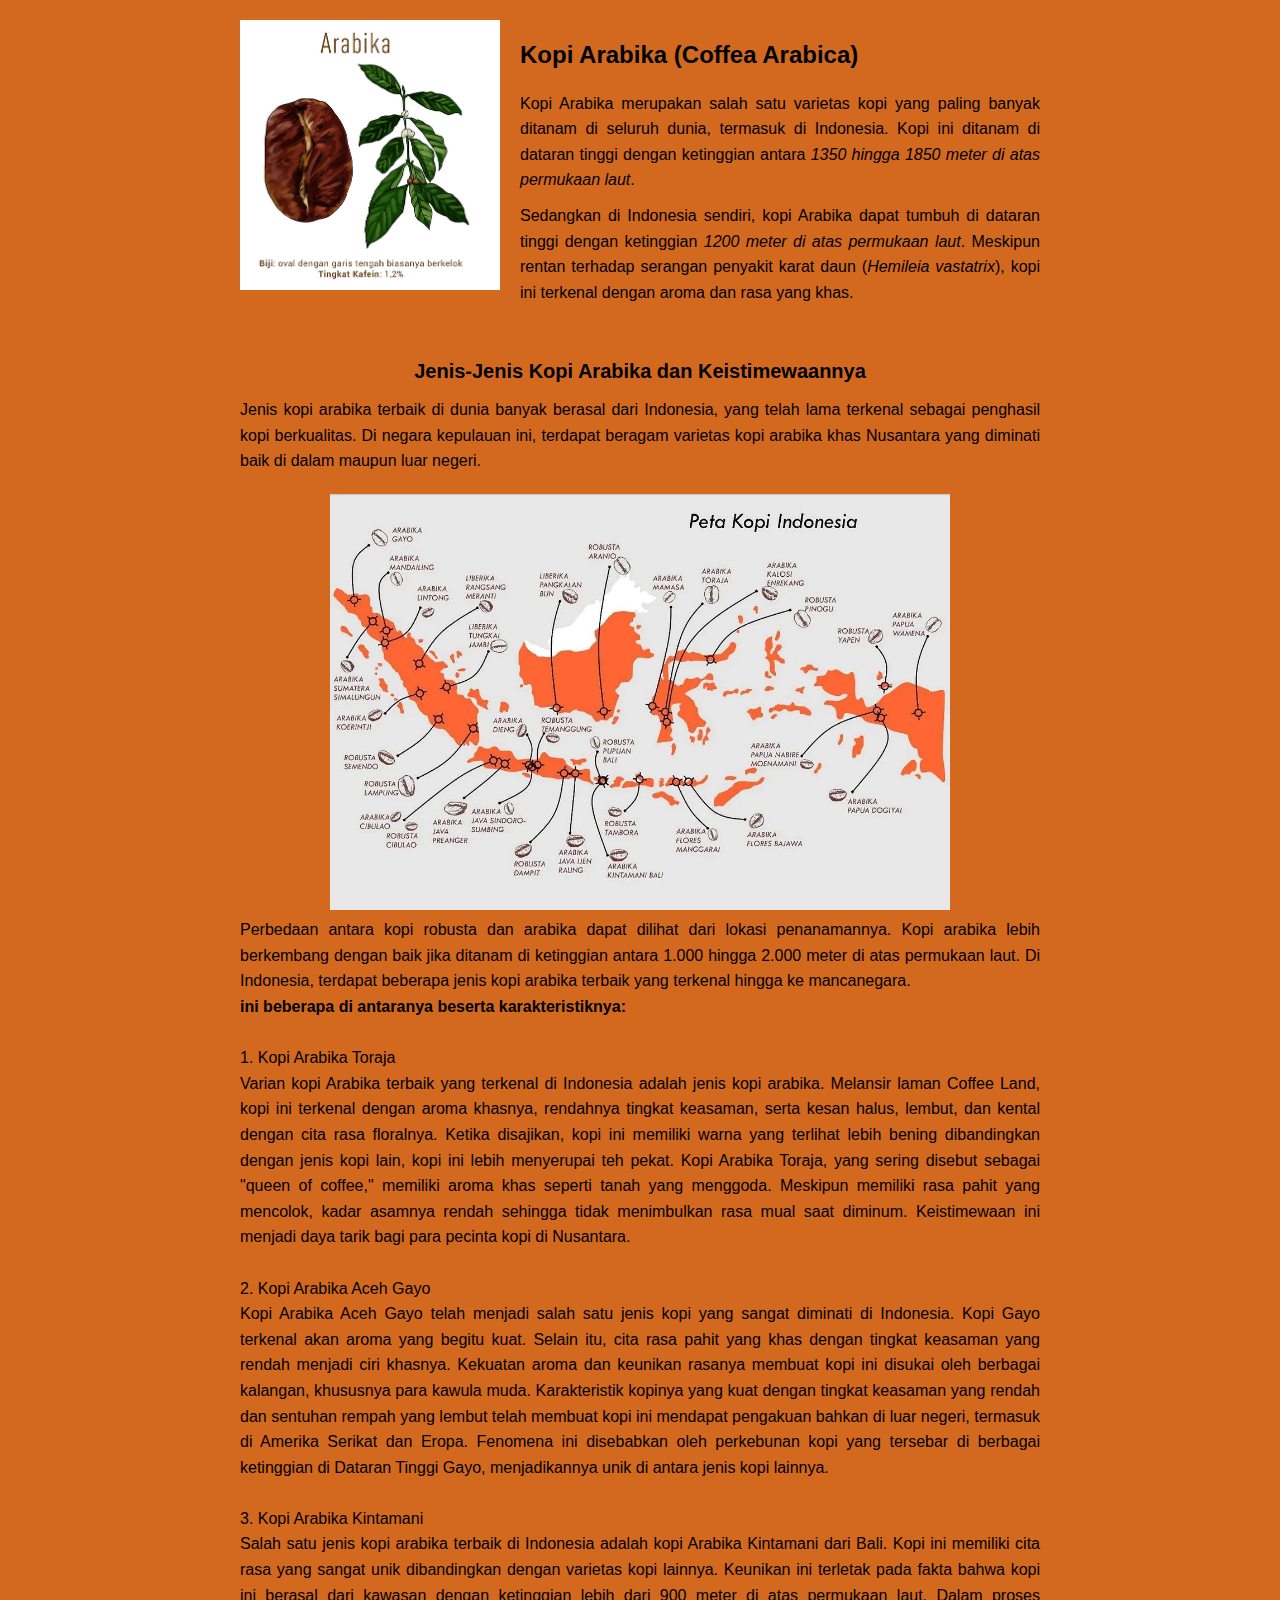
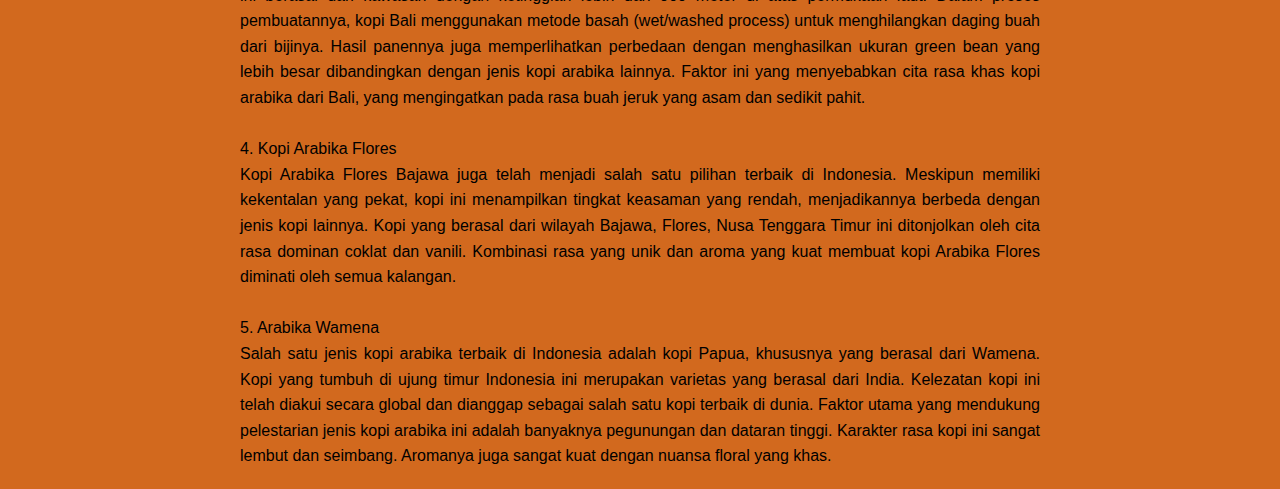
<file: arabika.html>
<!DOCTYPE html>
<html lang="id">
  <head>
    <meta charset="UTF-8" />
    <meta name="viewport" content="width=device-width, initial-scale=1.0" />
    <title>Kopi Arabika</title>
    <style>
      body {
        font-family: Arial, sans-serif;
        line-height: 1.6;
        margin: 20px;
        background-color: chocolate;
      }

      h1,
      h2 {
        font-size: 24px;
        color: #000408;
      }

      .container {
        max-width: 800px;
        margin: auto;
        display: flex;
        align-items: flex-start;
        gap: 20px;
      }

      .image-section {
        flex: 1;
        text-align: center;
      }

      .image-section img {
        max-width: 100%;
        height: auto;
      }

      .image-caption {
        font-size: 14px;
        color: #7f8c8d;
        margin-top: 10px;
      }

      .content {
        flex: 2;
        text-align: justify;
      }

      .content p {
        margin: 10px 0;
      }

      .content a {
        color: #2980b9;
        text-decoration: none;
        font-weight: bold;
      }

      .content a:hover {
        text-decoration: underline;
      }

      .content .highlight {
        font-style: italic;
      }

      .map-section {
        margin-top: 40px;
        text-align: center;
      }

      .map-section img {
        max-width: 50%;
        height: auto;
        margin-top: 20px;
      }

      .map-section h2 {
        font-size: 20px;
        color: #000305;
        margin-bottom: 10px;
      }

      .map-section p {
        max-width: 800px;
        margin: auto;
        text-align: justify;
      }
    </style>
  </head>
  <body>
    <div class="container">
      <div class="image-section">
        <img src="arabika.jpg" alt="Gambar Kopi Arabika" />
      </div>

      <div class="content">
        <h1>Kopi Arabika (Coffea Arabica)</h1>
        <p>
          Kopi Arabika merupakan salah satu varietas kopi yang paling banyak
          ditanam di seluruh dunia, termasuk di Indonesia. Kopi ini ditanam di
          dataran tinggi dengan ketinggian antara
          <span class="highlight"
            >1350 hingga 1850 meter di atas permukaan laut</span
          >.
        </p>

        <p>
          Sedangkan di Indonesia sendiri, kopi Arabika dapat tumbuh di dataran
          tinggi dengan ketinggian
          <span class="highlight">1200 meter di atas permukaan laut</span>.
          Meskipun rentan terhadap serangan penyakit karat daun (<em
            >Hemileia vastatrix</em
          >), kopi ini terkenal dengan aroma dan rasa yang khas.
        </p>
      </div>
    </div>

    <div class="map-section">
      <h2>Jenis-Jenis Kopi Arabika dan Keistimewaannya</h2>
      <p>
        Jenis kopi arabika terbaik di dunia banyak berasal dari Indonesia, yang
        telah lama terkenal sebagai penghasil kopi berkualitas. Di negara
        kepulauan ini, terdapat beragam varietas kopi arabika khas Nusantara
        yang diminati baik di dalam maupun luar negeri.
      </p>
      <img src="penyebaran arabica.jpg" alt="Peta Kopi Indonesia" />
      <p>
        Perbedaan antara kopi robusta dan arabika dapat dilihat dari lokasi
        penanamannya. Kopi arabika lebih berkembang dengan baik jika ditanam di
        ketinggian antara 1.000 hingga 2.000 meter di atas permukaan laut. Di
        Indonesia, terdapat beberapa jenis kopi arabika terbaik yang terkenal
        hingga ke mancanegara.
      </p>
      <p><b>ini beberapa di antaranya beserta karakteristiknya:</b></p>
      <br />

      <p>
        1. Kopi Arabika Toraja <br />
        Varian kopi Arabika terbaik yang terkenal di Indonesia adalah jenis kopi
        arabika. Melansir laman Coffee Land, kopi ini terkenal dengan aroma
        khasnya, rendahnya tingkat keasaman, serta kesan halus, lembut, dan
        kental dengan cita rasa floralnya. Ketika disajikan, kopi ini memiliki
        warna yang terlihat lebih bening dibandingkan dengan jenis kopi lain,
        kopi ini lebih menyerupai teh pekat. Kopi Arabika Toraja, yang sering
        disebut sebagai "queen of coffee," memiliki aroma khas seperti tanah
        yang menggoda. Meskipun memiliki rasa pahit yang mencolok, kadar asamnya
        rendah sehingga tidak menimbulkan rasa mual saat diminum. Keistimewaan
        ini menjadi daya tarik bagi para pecinta kopi di Nusantara.
      </p>
      <br />
      <p>
        2. Kopi Arabika Aceh Gayo <br />
        Kopi Arabika Aceh Gayo telah menjadi salah satu jenis kopi yang sangat
        diminati di Indonesia. Kopi Gayo terkenal akan aroma yang begitu kuat.
        Selain itu, cita rasa pahit yang khas dengan tingkat keasaman yang
        rendah menjadi ciri khasnya. Kekuatan aroma dan keunikan rasanya membuat
        kopi ini disukai oleh berbagai kalangan, khususnya para kawula muda.
        Karakteristik kopinya yang kuat dengan tingkat keasaman yang rendah dan
        sentuhan rempah yang lembut telah membuat kopi ini mendapat pengakuan
        bahkan di luar negeri, termasuk di Amerika Serikat dan Eropa. Fenomena
        ini disebabkan oleh perkebunan kopi yang tersebar di berbagai ketinggian
        di Dataran Tinggi Gayo, menjadikannya unik di antara jenis kopi lainnya.
      </p>
      <br />
      <p>
        3. Kopi Arabika Kintamani <br />
        Salah satu jenis kopi arabika terbaik di Indonesia adalah kopi Arabika
        Kintamani dari Bali. Kopi ini memiliki cita rasa yang sangat unik
        dibandingkan dengan varietas kopi lainnya. Keunikan ini terletak pada
        fakta bahwa kopi ini berasal dari kawasan dengan ketinggian lebih dari
        900 meter di atas permukaan laut. Dalam proses pembuatannya, kopi Bali
        menggunakan metode basah (wet/washed process) untuk menghilangkan daging
        buah dari bijinya. Hasil panennya juga memperlihatkan perbedaan dengan
        menghasilkan ukuran green bean yang lebih besar dibandingkan dengan
        jenis kopi arabika lainnya. Faktor ini yang menyebabkan cita rasa khas
        kopi arabika dari Bali, yang mengingatkan pada rasa buah jeruk yang asam
        dan sedikit pahit.
      </p>
      <br />
      <p>
        4. Kopi Arabika Flores <br />
        Kopi Arabika Flores Bajawa juga telah menjadi salah satu pilihan terbaik
        di Indonesia. Meskipun memiliki kekentalan yang pekat, kopi ini
        menampilkan tingkat keasaman yang rendah, menjadikannya berbeda dengan
        jenis kopi lainnya. Kopi yang berasal dari wilayah Bajawa, Flores, Nusa
        Tenggara Timur ini ditonjolkan oleh cita rasa dominan coklat dan vanili.
        Kombinasi rasa yang unik dan aroma yang kuat membuat kopi Arabika Flores
        diminati oleh semua kalangan.
      </p>
      <br />
      <p>
        5. Arabika Wamena<br />Salah satu jenis kopi arabika terbaik di
        Indonesia adalah kopi Papua, khususnya yang berasal dari Wamena. Kopi
        yang tumbuh di ujung timur Indonesia ini merupakan varietas yang berasal
        dari India. Kelezatan kopi ini telah diakui secara global dan dianggap
        sebagai salah satu kopi terbaik di dunia. Faktor utama yang mendukung
        pelestarian jenis kopi arabika ini adalah banyaknya pegunungan dan
        dataran tinggi. Karakter rasa kopi ini sangat lembut dan seimbang.
        Aromanya juga sangat kuat dengan nuansa floral yang khas.
      </p>
    </div>
  </body>
</html>
</file>
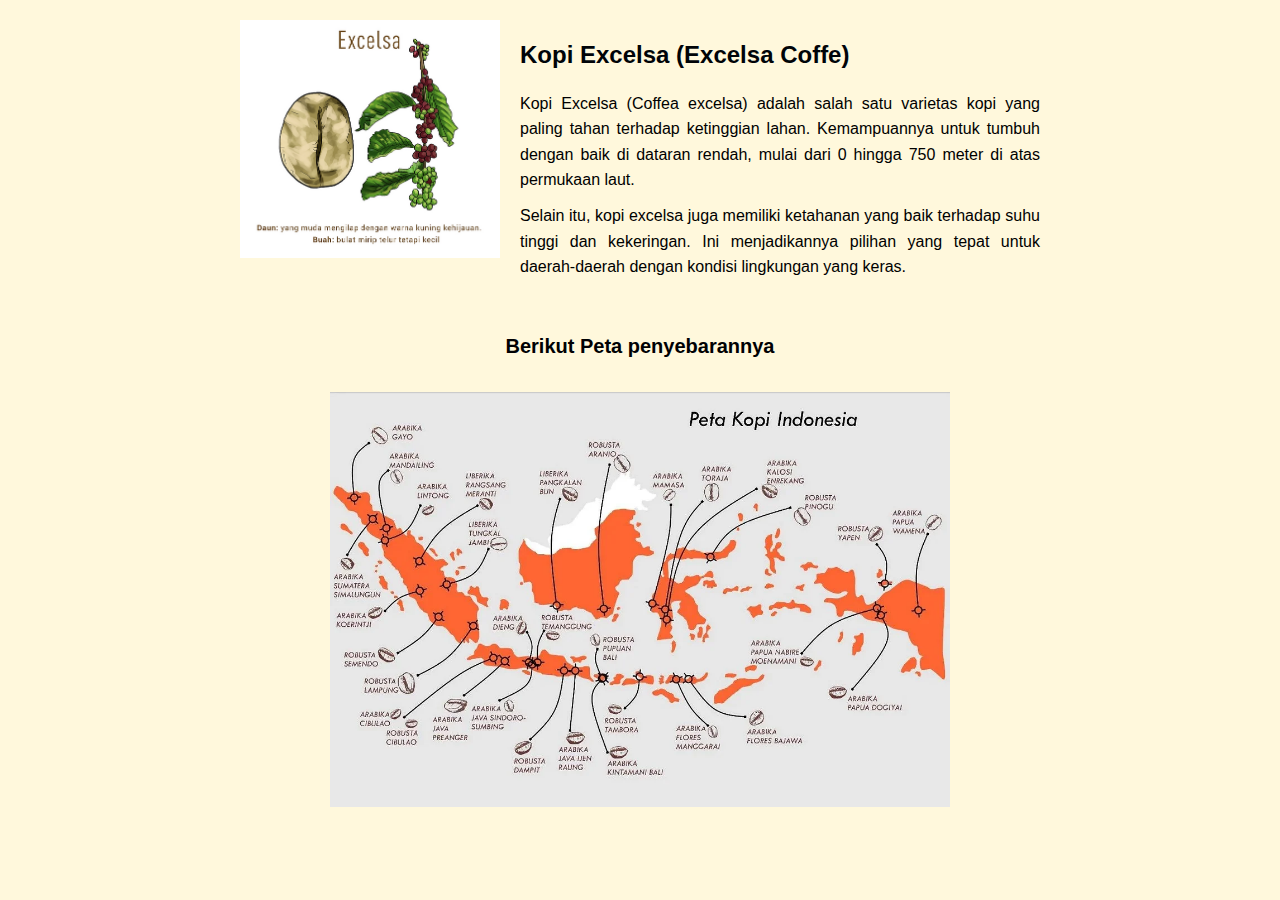
<file: excelsa.html>
<!DOCTYPE html>
<html lang="id">
  <head>
    <meta charset="UTF-8" />
    <meta name="viewport" content="width=device-width, initial-scale=1.0" />
    <title>Kopi Excelsa</title>
    <style>
      body {
        font-family: Arial, sans-serif;
        line-height: 1.6;
        margin: 20px;
        background-color: cornsilk;
      }

      h1,
      h2 {
        font-size: 24px;
        color: #000408;
      }

      .container {
        max-width: 800px;
        margin: auto;
        display: flex;
        align-items: flex-start;
        gap: 20px;
      }

      .image-section {
        flex: 1;
        text-align: center;
      }

      .image-section img {
        max-width: 100%;
        height: auto;
      }

      .image-caption {
        font-size: 14px;
        color: #7f8c8d;
        margin-top: 10px;
      }

      .content {
        flex: 2;
        text-align: justify;
      }

      .content p {
        margin: 10px 0;
      }

      .content a {
        color: #2980b9;
        text-decoration: none;
        font-weight: bold;
      }

      .content a:hover {
        text-decoration: underline;
      }

      .content .highlight {
        font-style: italic;
      }

      .map-section {
        margin-top: 40px;
        text-align: center;
      }

      .map-section img {
        max-width: 50%;
        height: auto;
        margin-top: 20px;
      }

      .map-section h2 {
        font-size: 20px;
        color: #000103;
        margin-bottom: 10px;
      }

      .map-section p {
        max-width: 800px;
        margin: auto;
        text-align: justify;
      }
    </style>
  </head>
  <body>
    <div class="container">
      <div class="image-section">
        <img src="excelsa.jpg" alt="Gambar Kopi Excelsa" />
      </div>

      <div class="content">
        <h1>Kopi Excelsa (Excelsa Coffe)</h1>
        <p>
          Kopi Excelsa (Coffea excelsa) adalah salah satu varietas kopi yang
          paling tahan terhadap ketinggian lahan. Kemampuannya untuk tumbuh
          dengan baik di dataran rendah, mulai dari 0 hingga 750 meter di atas
          permukaan laut.
        </p>

        <p>
          Selain itu, kopi excelsa juga memiliki ketahanan yang baik terhadap
          suhu tinggi dan kekeringan. Ini menjadikannya pilihan yang tepat untuk
          daerah-daerah dengan kondisi lingkungan yang keras.
        </p>
      </div>
    </div>

    <div class="map-section">
      <h2>Berikut Peta penyebarannya</h2>
      <img src="penyebaran arabica.jpg" alt="Peta Kopi Indonesia" />
    </div>
  </body>
</html>
</file>
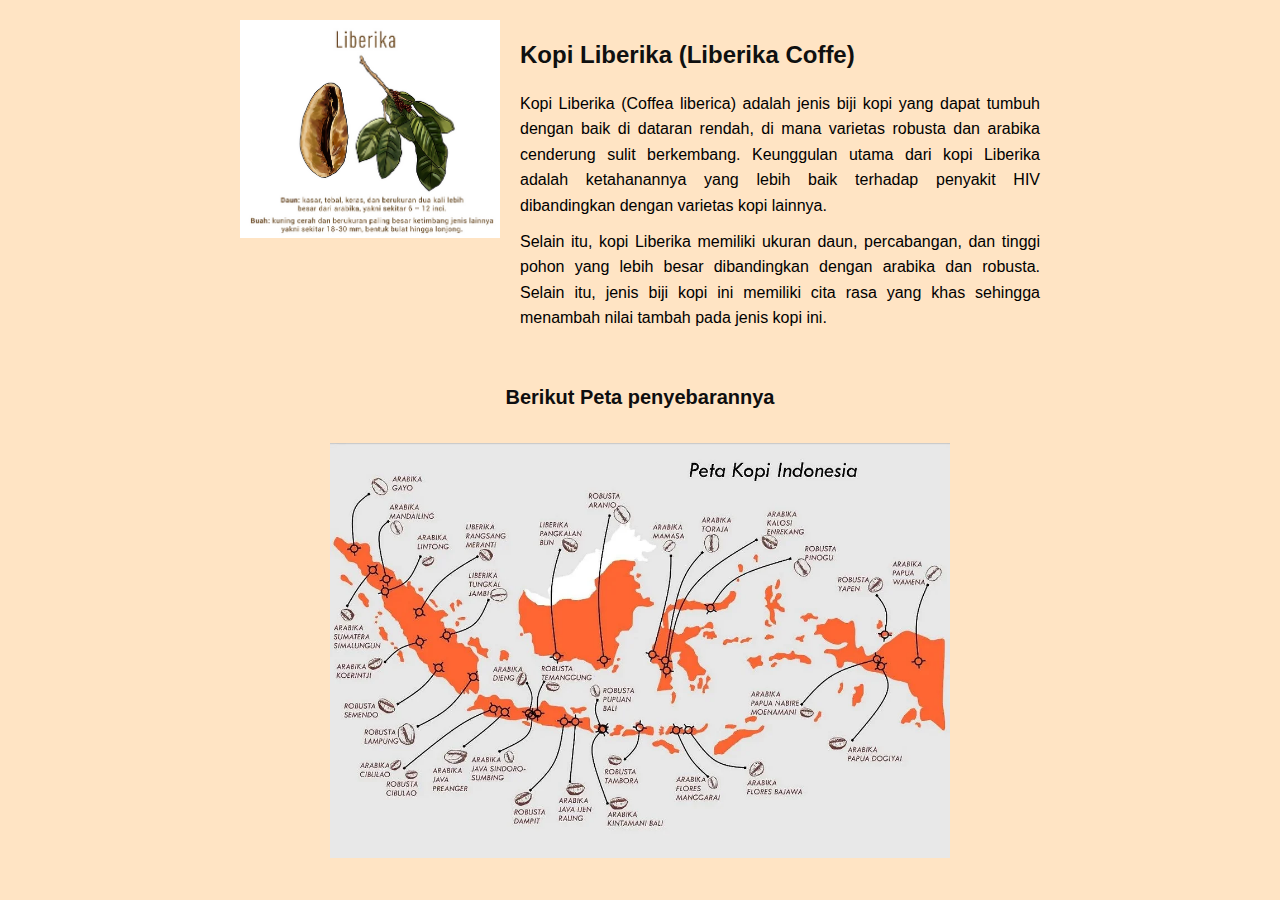
<file: liberika.html>
<!DOCTYPE html>
<html lang="id">
  <head>
    <meta charset="UTF-8" />
    <meta name="viewport" content="width=device-width, initial-scale=1.0" />
    <title>Kopi Liberika</title>
    <style>
      body {
        font-family: Arial, sans-serif;
        line-height: 1.6;
        margin: 20px;
        background-color: bisque;
      }

      h1,
      h2 {
        font-size: 24px;
        color: #0f1010;
      }

      .container {
        max-width: 800px;
        margin: auto;
        display: flex;
        align-items: flex-start;
        gap: 20px;
      }

      .image-section {
        flex: 1;
        text-align: center;
      }

      .image-section img {
        max-width: 100%;
        height: auto;
      }

      .image-caption {
        font-size: 14px;
        color: #7f8c8d;
        margin-top: 10px;
      }

      .content {
        flex: 2;
        text-align: justify;
      }

      .content p {
        margin: 10px 0;
      }

      .content a {
        color: #2980b9;
        text-decoration: none;
        font-weight: bold;
      }

      .content a:hover {
        text-decoration: underline;
      }

      .content .highlight {
        font-style: italic;
      }

      .map-section {
        margin-top: 40px;
        text-align: center;
      }

      .map-section img {
        max-width: 50%;
        height: auto;
        margin-top: 20px;
      }

      .map-section h2 {
        font-size: 20px;
        color: #0e0e0f;
        margin-bottom: 10px;
      }

      .map-section p {
        max-width: 800px;
        margin: auto;
        text-align: justify;
      }
    </style>
  </head>
  <body>
    <div class="container">
      <div class="image-section">
        <img src="liberika.jpg" alt="Gambar Kopi Liberika" />
      </div>

      <div class="content">
        <h1>Kopi Liberika (Liberika Coffe)</h1>
        <p>
          Kopi Liberika (Coffea liberica) adalah jenis biji kopi yang dapat
          tumbuh dengan baik di dataran rendah, di mana varietas robusta dan
          arabika cenderung sulit berkembang. Keunggulan utama dari kopi
          Liberika adalah ketahanannya yang lebih baik terhadap penyakit HIV
          dibandingkan dengan varietas kopi lainnya.
        </p>

        <p>
          Selain itu, kopi Liberika memiliki ukuran daun, percabangan, dan
          tinggi pohon yang lebih besar dibandingkan dengan arabika dan robusta.
          Selain itu, jenis biji kopi ini memiliki cita rasa yang khas sehingga
          menambah nilai tambah pada jenis kopi ini.
        </p>
      </div>
    </div>

    <div class="map-section">
      <h2>Berikut Peta penyebarannya</h2>
      <img src="penyebaran arabica.jpg" alt="Peta Kopi Indonesia" />
    </div>
  </body>
</html>
</file>
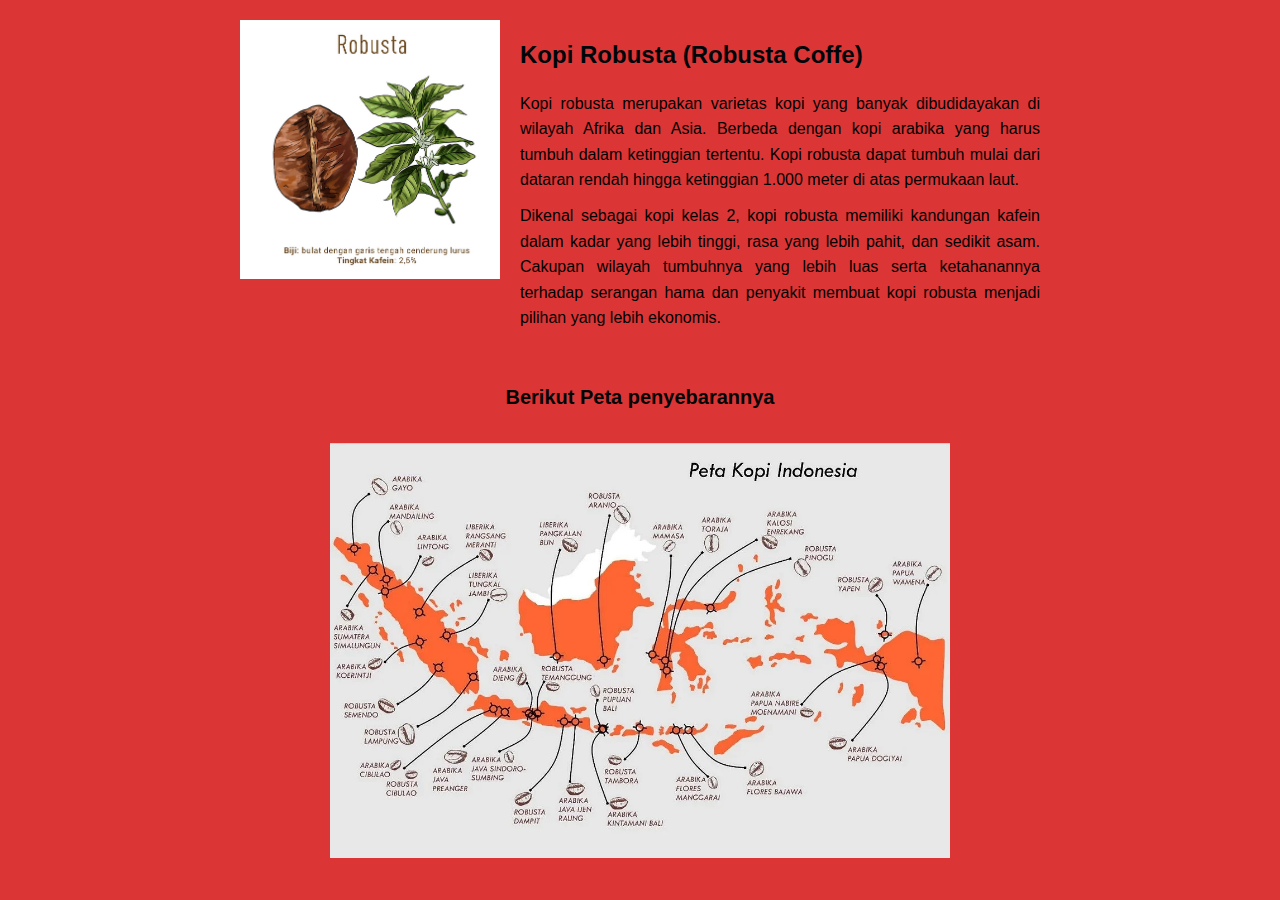
<file: robusta.html>
<!DOCTYPE html>
<html lang="id">
  <head>
    <meta charset="UTF-8" />
    <meta name="viewport" content="width=device-width, initial-scale=1.0" />
    <title>Kopi Robusta</title>
    <style>
      body {
        font-family: Arial, sans-serif;
        line-height: 1.6;
        margin: 20px;
        background-color: rgb(220, 53, 53);
      }

      h1,
      h2 {
        font-size: 24px;
        color: #00050a;
      }

      .container {
        max-width: 800px;
        margin: auto;
        display: flex;
        align-items: flex-start;
        gap: 20px;
      }

      .image-section {
        flex: 1;
        text-align: center;
      }

      .image-section img {
        max-width: 100%;
        height: auto;
      }

      .image-caption {
        font-size: 14px;
        color: #7f8c8d;
        margin-top: 10px;
      }

      .content {
        flex: 2;
        text-align: justify;
      }

      .content p {
        margin: 10px 0;
      }

      .content a {
        color: #2980b9;
        text-decoration: none;
        font-weight: bold;
      }

      .content a:hover {
        text-decoration: underline;
      }

      .content .highlight {
        font-style: italic;
      }

      .map-section {
        margin-top: 40px;
        text-align: center;
      }

      .map-section img {
        max-width: 50%;
        height: auto;
        margin-top: 20px;
      }

      .map-section h2 {
        font-size: 20px;
        color: #040404;
        margin-bottom: 10px;
      }

      .map-section p {
        max-width: 800px;
        margin: auto;
        text-align: justify;
      }
    </style>
  </head>
  <body>
    <div class="container">
      <div class="image-section">
        <img src="robusta.jpg" alt="Gambar Kopi Robusta" />
      </div>

      <div class="content">
        <h1>Kopi Robusta (Robusta Coffe)</h1>
        <p>
          Kopi robusta merupakan varietas kopi yang banyak dibudidayakan di
          wilayah Afrika dan Asia. Berbeda dengan kopi arabika yang harus tumbuh
          dalam ketinggian tertentu. Kopi robusta dapat tumbuh mulai dari
          dataran rendah hingga ketinggian 1.000 meter di atas permukaan laut.
        </p>

        <p>
          Dikenal sebagai kopi kelas 2, kopi robusta memiliki kandungan kafein
          dalam kadar yang lebih tinggi, rasa yang lebih pahit, dan sedikit
          asam. Cakupan wilayah tumbuhnya yang lebih luas serta ketahanannya
          terhadap serangan hama dan penyakit membuat kopi robusta menjadi
          pilihan yang lebih ekonomis.
        </p>
      </div>
    </div>

    <div class="map-section">
      <h2>Berikut Peta penyebarannya</h2>
      <img src="penyebaran arabica.jpg" alt="Peta Kopi Indonesia" />
    </div>
  </body>
</html>
</file>
